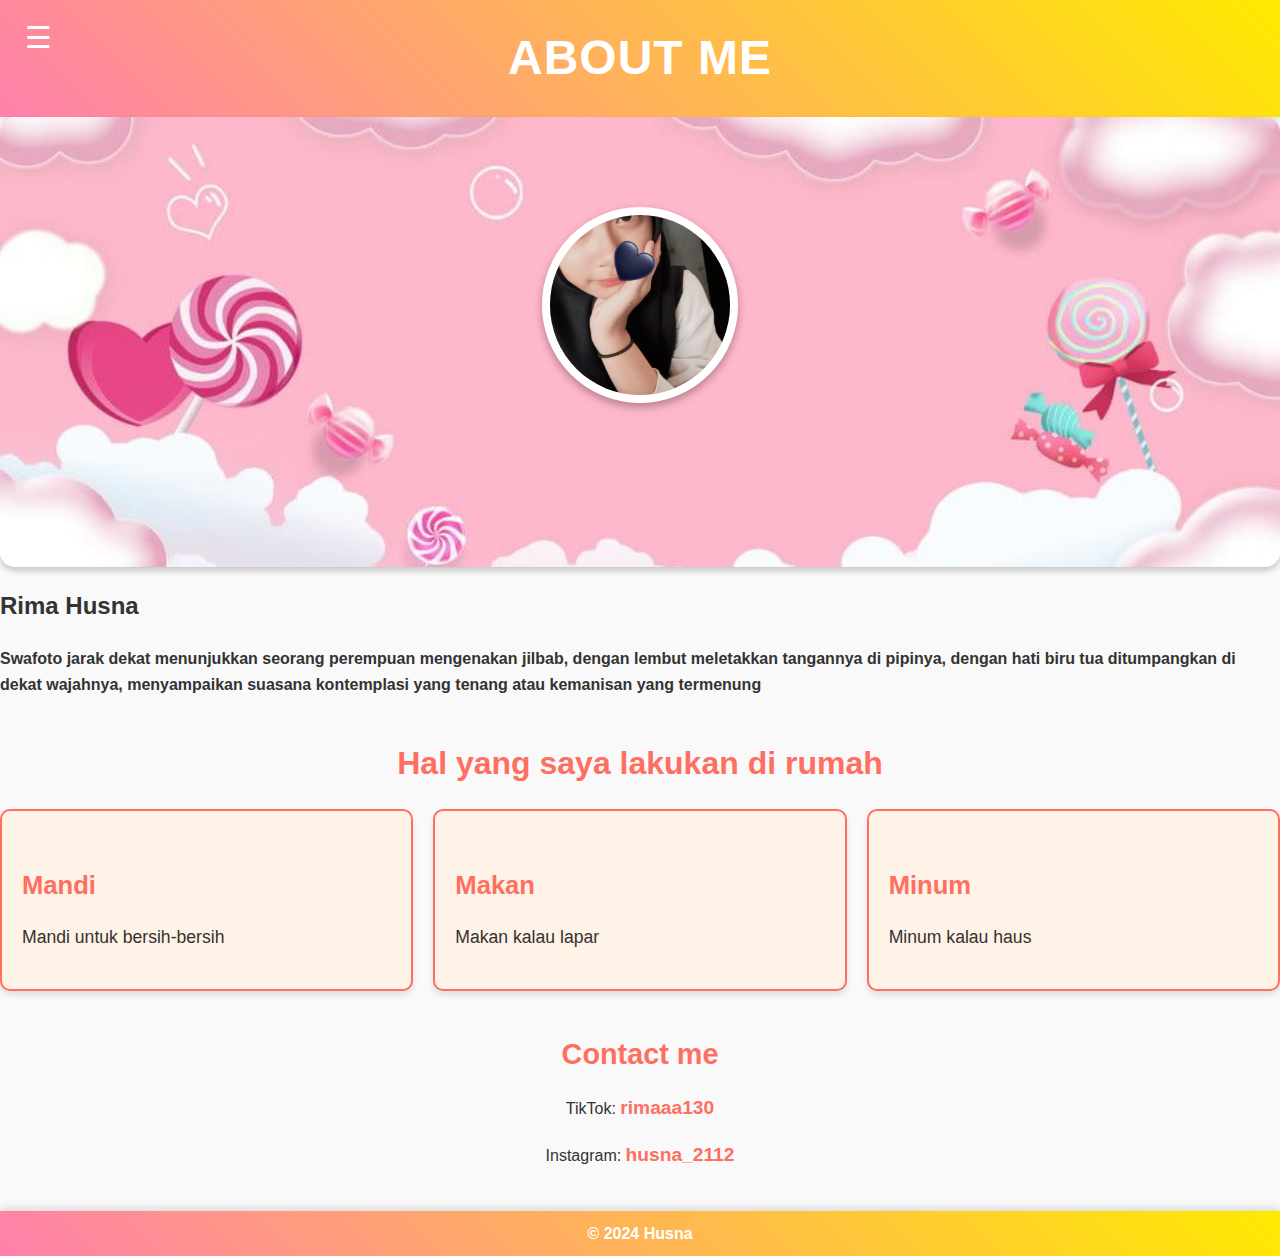
<file: index.html>
<!DOCTYPE html>
<html lang="en">
  <head>
    <meta charset="UTF-8" />
    <meta name="viewport" content="width=device-width, initial-scale=1.0" />
    <title>Website Husna</title>
    <link rel="stylesheet" type="text/css" href="styles.css" />
    <style>
      /* Style untuk Sidebar Hamburger Menu */
      body {
        margin: 0;
        font-family: Arial, sans-serif;
      }
      .sidebar {
        height: 100%;
        width: 0;
        position: fixed;
        z-index: 1;
        top: 0;
        left: 0;
        background-color: rgba(51, 51, 51, 0.8); /* Background transparan */
        overflow-x: hidden;
        transition: 0.5s;
        padding-top: 60px;
      }
      .sidebar a {
        padding: 10px 15px;
        text-decoration: none;
        font-size: 18px;
        color: white;
        display: block;
        transition: 0.3s;
      }
      .sidebar a:hover {
        background-color: #575757;
      }
      .sidebar .closebtn {
        position: absolute;
        top: 0;
        right: 10px;
        font-size: 36px;
        margin-left: 50px;
        color: white;
      }
      #menuBtn {
        font-size: 30px;
        cursor: pointer;
        background-color: transparent;
        color: white;
        border: none;
        padding: 10px 15px;
        position: absolute;
        top: 10px;
        left: 10px;
      }
      #menuBtn:hover {
        background-color: #575757;
      }
    </style>
  </head>
  <body>
    <!-- About Section with Sidebar -->
    <header id="about">
      <button id="menuBtn" onclick="openNav()">&#9776;</button>
      <div id="mySidebar" class="sidebar">
        <a href="javascript:void(0)" class="closebtn" onclick="closeNav()"
          >&times;</a
        >
        <a href="#">About</a>
        <a href="video.html">Video</a>
        <a href="picture.html">Picture</a>
      </div>
      <h1>about me</h1>
    </header>

    <script>
      function openNav() {
        document.getElementById("mySidebar").style.width = "250px";
      }

      function closeNav() {
        document.getElementById("mySidebar").style.width = "0";
      }
    </script>

    <section class="hero">
      <div class="hero-content"></div>
      <img src="husna 8.jpeg" alt="Foto Profil" class="profile-image" />
    </section>

    <h2>Rima Husna</h2>
    <h4>
      <p>
        Swafoto jarak dekat menunjukkan seorang perempuan mengenakan jilbab,
        dengan lembut meletakkan tangannya di pipinya, dengan hati biru tua
        ditumpangkan di dekat wajahnya, menyampaikan suasana kontemplasi yang
        tenang atau kemanisan yang termenung
      </p>
    </h4>

    <!-- Projects Section -->
    <section class="projects">
      <h3>Hal yang saya lakukan di rumah</h3>
      <div class="project-grid">
        <div class="project-item">
          <h4>Mandi</h4>
          <p>Mandi untuk bersih-bersih</p>
        </div>
        <div class="project-item">
          <h4>Makan</h4>
          <p>Makan kalau lapar</p>
        </div>
        <div class="project-item">
          <h4>Minum</h4>
          <p>Minum kalau haus</p>
        </div>
      </div>
    </section>

    <!-- Contact Section -->
    <section class="contact">
      <h3>Contact me</h3>
      <p>
        TikTok:
        <a
          href="https://www.tiktok.com/@rimaaa130?is_from_webapp=1&sender_device=pc"
          >rimaaa130</a
        >
      </p>
      <p>
        Instagram:
        <a href="https://www.instagram.com/husnaa_2112/">husna_2112</a>
      </p>
    </section>

    <!-- Footer -->
    <footer>
      <p>&copy; 2024 Husna</p>
    </footer>
  </body>
</html>
</file>
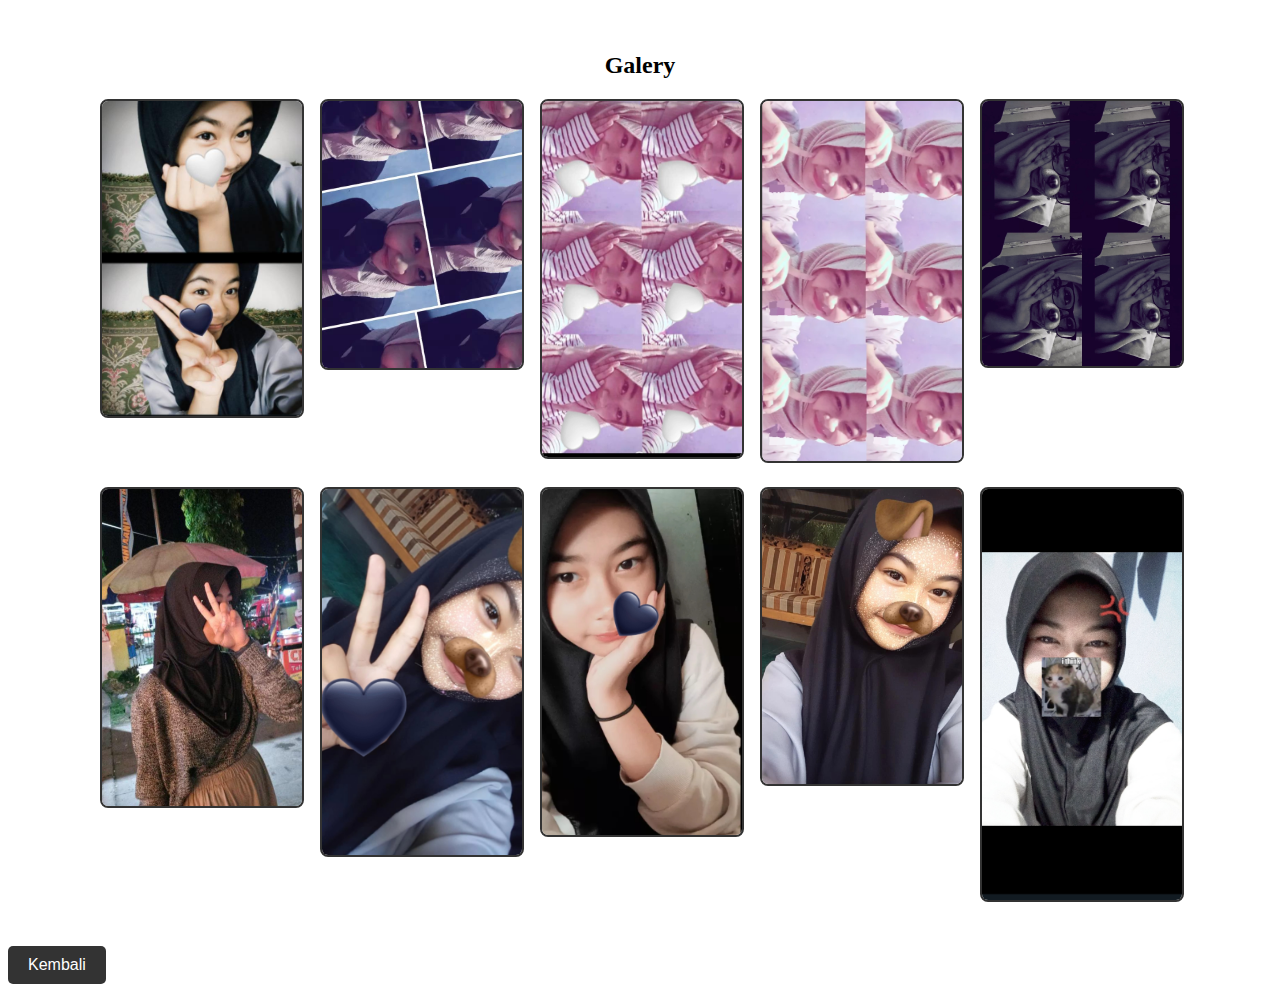
<file: picture.html>
<!DOCTYPE html>
<html lang="en">
  <head>
    <meta charset="UTF-8" />
    <meta name="viewport" content="width=device-width, initial-scale=1.0" />
    <title>My-picture</title>
    <style>
      #picture {
        padding: 20px;
        background-color: #ffffff;
        text-align: center;
      }
      #picture h3 {
        font-size: 24px;
        margin-bottom: 20px;
      }
      .picture-container {
        display: flex;
        justify-content: center;
        gap: 20px;
        flex-wrap: wrap;
      }
      .picture-item {
        width: 200px;
      }
      .picture-item img {
        width: 100%;
        border: 2px solid #333;
        border-radius: 8px;
      }

      .back-button {
        margin-top: 20px;
        display: inline-block;
        padding: 10px 20px;
        font-size: 16px;
        color: white;
        background-color: #333;
        border: none;
        border-radius: 5px;
        cursor: pointer;
      }
      .back-button:hover {
        background-color: #575757;
      }

    </style>
  </head>
  <body>
    <section id="picture">
      <h3>Galery</h3>
      <div class="picture-container">
        <div class="picture-item">
          <img src="husna1.jpeg" alt="Gambar 1" />
        </div>
        <div class="picture-item">
          <img src="husna2.jpeg" alt="Gambar 2" />
        </div>
        <div class="picture-item">
          <img src="husna3.jpeg" alt="Gambar 3" />
        </div>
        <div class="picture-item">
            <img src="husna4.jpeg" alt="Gambar 3" />
          </div>
          <div class="picture-item">
            <img src="husna5.jpeg" alt="Gambar 3" />
          </div>
          <div class="picture-item">
            <img src="husna6.jpeg" alt="Gambar 3" />
          </div>
          <div class="picture-item">
            <img src="husna7.jpeg" alt="Gambar 3" />
          </div>
          <div class="picture-item">
            <img src="husna8.jpeg" alt="Gambar 3" />
          </div>
          <div class="picture-item">
            <img src="husna9.jpeg" alt="Gambar 3" />
          </div>
          <div class="picture-item">
            <img src="husna10.jpeg" alt="Gambar 3" />
          </div>
      </div>
    </section>
<button class="back-button" onclick="goBack()">Kembali</button>
</section>

<script>
  function goBack() {
    window.history.back();
  }
</script>

  </body>
</html>
</file>
<file: styles.css>
body {
  font-family: "Poppins", sans-serif;
  margin: 0;
  padding: 0;
  line-height: 1.6;
  color: #333;
  background: #f9f9f9;
}

header {
  background: linear-gradient(45deg, #ff80ab, #ffea00);
  color: #fff;
  padding: 20px 10px;
  text-align: center;
  box-shadow: 0 4px 8px rgba(0, 0, 0, 0.1);
}

header h1 {
  margin: 0;
  font-size: 3em;
  font-weight: 700;
  letter-spacing: 1px;
  color: #fff;
  text-transform: uppercase;
}

.container {
  width: 90%;
  max-width: 1200px;
  margin: auto;
  padding: 20px 0;
}

.hero {
  position: relative;
  height: 450px; /* Atur tinggi hero banner */
  background-image: url("banner2.jpg"); /* Ganti dengan URL gambar hero banner */
  background-size: cover;
  background-position: center;
  text-align: center;
  color: white;
  border-radius: 15px;
  box-shadow: 0 4px 6px rgba(0, 0, 0, 0.2);
}

.hero-content {
  position: absolute;
  top: 50%;
  left: 50%;
  transform: translate(-50%, -50%);
  text-shadow: 2px 2px 5px rgba(0, 0, 0, 0.4);
}

.hero h2 {
  font-size: 3rem;
  margin: 0;
  color: #ff6f61;
  font-family: "Comic Sans MS", cursive, sans-serif;
}

.hero p {
  font-size: 1.5rem;
  color: #fff;
  font-style: italic;
  font-family: "Cursive";
}

/* Foto profil di depan hero banner */
.profile-image {
  position: absolute;
  top: 20%;
  left: 50%;
  transform: translateX(-50%);
  border-radius: 50%;
  width: 180px;
  height: 180px;
  border: 8px solid #fff;
  box-shadow: 0 4px 8px rgba(0, 0, 0, 0.3);
  object-fit: cover;
  transition: transform 0.3s;
}

.profile-image:hover {
  transform: scale(1.1);
}

/* Responsif untuk foto profil */
@media (max-width: 768px) {
  .profile-image {
    width: 150px;
    height: 150px;
  }

  .hero h2 {
    font-size: 2rem;
  }

  .hero p {
    font-size: 1.2rem;
  }
}

@media (max-width: 480px) {
  .hero {
    height: 300px;
  }

  .profile-image {
    width: 120px;
    height: 120px;
  }

  .hero h2 {
    font-size: 1.5rem;
  }

  .hero p {
    font-size: 1rem;
  }
}

.projects {
  margin: 40px 0;
}

.projects h3 {
  margin-bottom: 20px;
  text-align: center;
  color: #ff6f61;
  font-weight: 700;
  font-size: 2rem;
}

.project-grid {
  display: grid;
  grid-template-columns: repeat(auto-fit, minmax(300px, 1fr));
  gap: 20px;
}

.project-item {
  background: #fff2e6;
  padding: 20px;
  border-radius: 10px;
  box-shadow: 0 4px 6px rgba(0, 0, 0, 0.1);
  transition: transform 0.3s, box-shadow 0.3s;
  border: 2px solid #ff6f61;
}

.project-item:hover {
  transform: translateY(-10px);
  box-shadow: 0 8px 16px rgba(0, 0, 0, 0.2);
}

.project-item h4 {
  margin-bottom: 10px;
  color: #ff6f61;
  font-size: 1.6rem;
  font-family: "Comic Sans MS", cursive, sans-serif;
}

.project-item p {
  color: #333;
  font-size: 1.1rem;
}

.contact {
  margin: 40px 0;
  text-align: center;
}

.contact h3 {
  margin-bottom: 10px;
  color: #ff6f61;
  font-weight: 700;
  font-size: 1.8rem;
}

.contact a {
  color: #ff6f61;
  text-decoration: none;
  font-weight: 600;
  font-size: 1.2rem;
  transition: color 0.3s;
}

.contact a:hover {
  color: #ff80ab;
}

footer {
  background: linear-gradient(45deg, #ff80ab, #ffea00);
  color: #fff;
  text-align: center;
  padding: 10px 0;
  margin-top: 20px;
  box-shadow: 0 -4px 6px rgba(0, 0, 0, 0.1);
}

footer p {
  margin: 0;
  font-size: 1rem;
  font-weight: 600;
}
</file>
